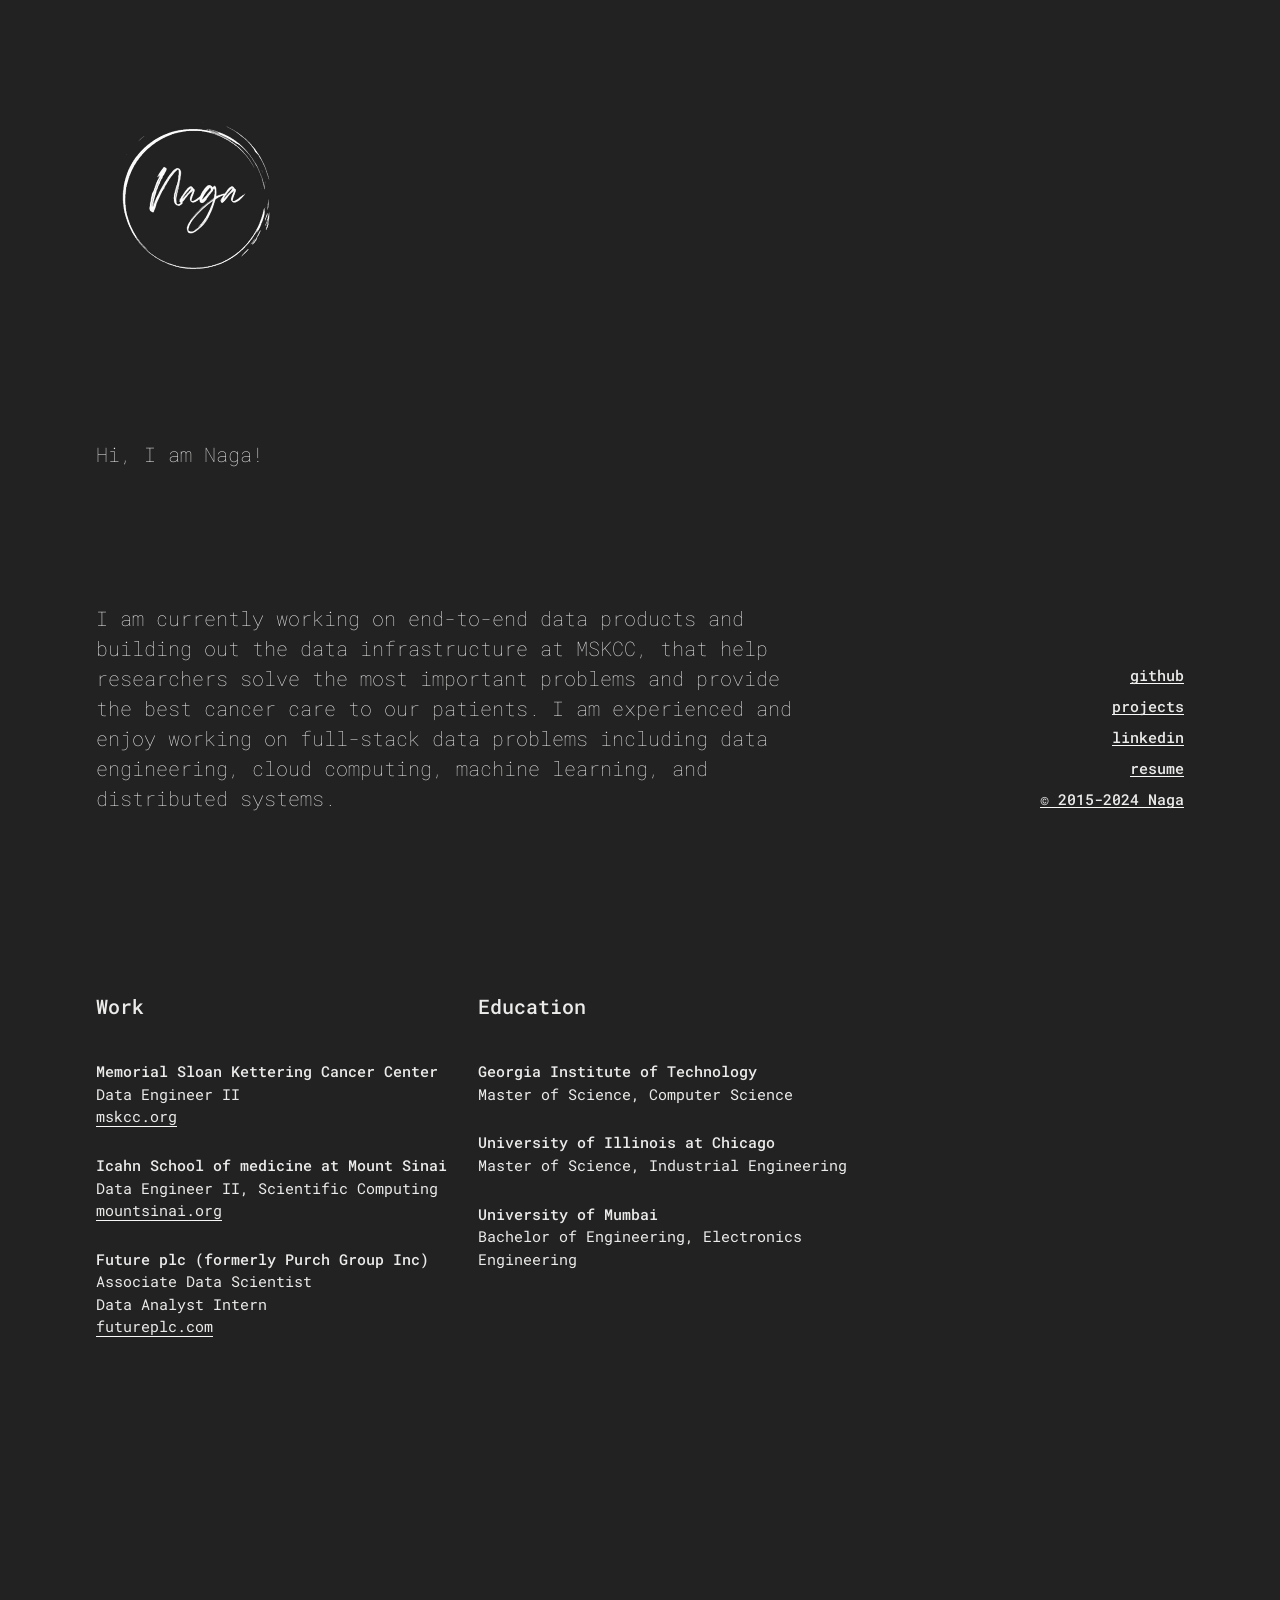
<file: index.html>
<!DOCTYPE HTML>
<html lang="en">
	<head>
		<title>Naga Ammanabrolu</title>
		<meta charset="utf-8">
		<meta name="viewport" content="width=device-width, initial-scale=1, user-scalable=no, minimum-scale=1, maximum-scale=1">
		<link rel="shortcut icon" href="assets/images/naaga.ico">
		<link rel="stylesheet" type="text/css" href="assets/css/style.css">
	</head>
	<body>
		<section class="section column-section section-bio">
		<figure class="logo"></figure>
			<p class="bio">Hi, I am Naga!</p>
			<p class="bio">I am currently working on end-to-end data products and building out the data infrastructure at MSKCC, that help researchers solve the most important problems and provide the best cancer care to our patients. I am experienced and enjoy working on full-stack data problems including data engineering, cloud computing, machine learning, and distributed systems.</p>
		</section>
		<section class="section column-section-main">
			<div class="col-section">
				<h2 class="main-text">Work</h2>
				<dl class="list">
					<dt class="main-text main-text-small">Memorial Sloan Kettering Cancer Center</dt>
					<dd class="list-item">
						<p>Data Engineer II</p>
						<a class="list-link" href="https://www.mskcc.org/">mskcc.org</a>
					</dd>
					<dt class="main-text main-text-small">Icahn School of medicine at Mount Sinai</dt>
					<dd class="list-item">
						<p>Data Engineer II, Scientific Computing</p>
						<a class="list-link" href="https://www.mountsinai.org/">mountsinai.org</a>
					</dd>
					<dt class="main-text main-text-small">Future plc (formerly Purch Group Inc)</dt>
					<dd class="list-item">
						<p>Associate Data Scientist</p>
						<p>Data Analyst Intern</p>
						<a class="list-link" href="https://www.futureplc.com/">futureplc.com</a>
					</dd>
				</dl>
			</div>
			<div class="col-section">
			  <h2 class="main-text">Education</h2>
				<dl class="list">
					<dt class="main-text main-text-small">Georgia Institute of Technology</dt>
					<dd class="list-item">
						<p>Master of Science, Computer Science</p>
					</dd>
					<dt class="main-text main-text-small">University of Illinois at Chicago</dt>
					<dd class="list-item">
						<p>Master of Science, Industrial Engineering</p>
					</dd>
					<dt class="main-text main-text-small">University of Mumbai</dt>
					<dd class="list-item">
						<p>Bachelor of Engineering, Electronics Engineering</p>
					</dd>
				</dl>
			</div>
		</section>
		<footer class="footer main-text main-text-small">
			<a class="footer-links link-facebook" href="https://github.com/namman2">github</a>
			<a class="footer-links link-facebook" href="https://bit.ly/shrikanth-mscs-projects">projects</a>
			<a class="footer-links link-facebook" href="https://www.linkedin.com/in/ansrikanth/">linkedin</a>
			<a class="footer-links link-instagram" href="http://www.naaga.me/namman2.github.io/Naga_Ammanabrolu_Resume.pdf">resume</a>
			<a class="footer-links link-site" href="http://naaga.me/">&copy; 2015-2024 Naga</a>
			<div class="scrunch" aria-hidden="true"></div>
		</footer>
	</body>
</html>
</file>
<file: assets/css/style.css>
/*  ================================================
	Author: Codeberry
	Name: Comet
	URL: https://codeberry.net/downloads/comet
	Version: 1.0
	================================================ */

/* Import fonts */
@import url("https://fonts.googleapis.com/css?family=Roboto+Mono:400,500");

/* 1. Content elements */
html {
	-webkit-text-size-adjust: 100%;
		-ms-text-size-adjust: 100%;
}

body {
	font: 15px/1.5 "Roboto Mono", Helvetica, sans-serif;
	color: #ebebea;
	background: #222222;
	margin: 0;
	-webkit-font-smoothing: antialiased;
	-moz-osx-font-smoothing: grayscale;
}

dd, dl, h1, p {
	margin: 0;
	padding: 0;
}

h1, h2 {
	font-size: inherit;
	font-weight: 400;
	margin: 0;
	line-height: .8;
}

a {
	color: inherit;
	position: relative;
	border-bottom: 1px solid #f8f8f6;
	text-decoration: none;
}

a:hover, a:focus {
	color: #fccd03;
	border-bottom: 1px solid #fccd03;
}

::-moz-focus-inner {
	padding: 0;
	border: 0;
}

:focus {
	outline: 0;
}

.main-text {
	font: 500 20px/1 "Roboto Mono", Helvetica, sans-serif;
}

.main-text-small {
	font-size: 15px;
}

.logo {
	background: url('../../assets/images/N-normal.png') no-repeat;
	background-position: top left, top left;
	background-repeat: no-repeat;
	background-size: auto, auto 100%;
	width: 200px;
	height: 200px;
	padding: 0;
	margin: 0;
}

@media (max-width: 600px) {
	.logo {
		background: url('../../assets/images/N-small.png') no-repeat;
		width: 100px;
		height: 100px;
	}
}

.section {
	z-index: 1;
	position: relative;
	padding: 96px 0 96px 96px;
	width: calc(100vw - 96px - 7em);
	display: -webkit-box;
	display: flex;
	box-sizing: border-box;
	min-height: 100vh;
}

@media (max-width: 1024px) {
	.section {
		padding: 48px 0 48px 48px;
		width: calc(100vw - 48px - 7em);
	}
}

@media (max-width: 950px) {
	.section {
		padding: 7.5vw;
		width: 100%;
	}
}

@media (max-width: 600px) {
	.section {
		display: block;
		min-height: 0;
	}
}

.column-section {
	-webkit-box-orient: vertical;
	-webkit-box-direction: normal;
	flex-direction: column;
}

@media (max-width: 600px) {
	.column-section-main {
		-webkit-box-orient: vertical;
		-webkit-box-direction: normal;
		flex-direction: column;
	}
}

.section-bio {
	-webkit-box-pack: justify;
	justify-content: space-between;
}

.col-section {
	width: 100%;
	max-width: 382px;
	margin-bottom: 5vw;
}

@media (max-width: 600px) {
	.col-section {
		margin-bottom: 15vw;
	}
}

.bio {
	font-size: 20px;
	font-weight: 100;
	margin-bottom: -.45em;
	max-width: 700px;
}

@media (max-width: 600px) {
	.bio {
		padding-top: 15vw;
		font-size: 18px;
	}
}

.list {
	margin-top: 3.2em;
}

.list-item {
	margin-top: .25em;
	margin-bottom: 2em;
}

.list-item:last-child {
	margin-bottom: -.4em;
}

.scrunch {
	z-index: -1;
	position: fixed;
	top: 0;
	left: 0;
	width: 100vw;
	height: 100vh;
	pointer-events: none;
}

.scrunch:after {
	background: #222222;
	content: "";
	position: absolute;
	top: 0;
	left: 0;
	display: block;
	width: 100%;
	height: 100%;
}

.footer {
	position: fixed;
	right: 96px;
	bottom: 92px;
	display: -webkit-box;
	display: flex;
	-webkit-box-orient: vertical;
	-webkit-box-direction: normal;
	flex-direction: column;
	-webkit-box-align: end;
	align-items: flex-end;
}

@media (max-width: 1024px) {
	.footer {
		right: 48px;
		bottom: 48px;
	}
}

@media (max-width: 950px) {
	.footer {
		position: relative;
		right: auto;
		bottom: auto;
		padding: 0 7.5vw 7.5vw;
		-webkit-box-align: start;
		align-items: flex-start;
	}
}

.footer-links {
	margin-top: 1em;
	line-height: 1;
}

@media (max-width: 950px) {
	.footer-links {
		display: inline;
	}
}

@media (hover: hover) {
	.footer-links:nth-child(odd):hover~.scrunch {
		background-color: #d9534f;
	}

	.footer-links:nth-child(2n):hover~.scrunch {
		background-color: #428bca;
	}

	.link-email:hover~.scrunch:after {
		-webkit-animation: one 1s .25s linear forwards;
				animation: one 1s .25s linear forwards;
	}

	.link-behance:hover~.scrunch:after {
		-webkit-animation: two 1s .25s linear forwards;
				animation: two 1s .25s linear forwards;
	}

	.link-dribbble:hover~.scrunch:after {
		-webkit-animation: three 1s .25s linear forwards;
				animation: three 1s .25s linear forwards;
	}

	.link-linkedin:hover~.scrunch:after {
		-webkit-animation: four 1s .25s linear forwards;
				animation: four 1s .25s linear forwards;
	}

	.link-twitter:hover~.scrunch:after {
		-webkit-animation: five 1s .25s linear forwards;
				animation: five 1s .25s linear forwards;
	}

	.link-instagram:hover~.scrunch:after {
		-webkit-animation: six 1s .25s linear forwards;
				animation: six 1s .25s linear forwards;
	}

	.link-site:hover~.scrunch:after {
		-webkit-animation: seven 1s .25s linear forwards;
				animation: seven 1s .25s linear forwards;
	}
}
</file>
